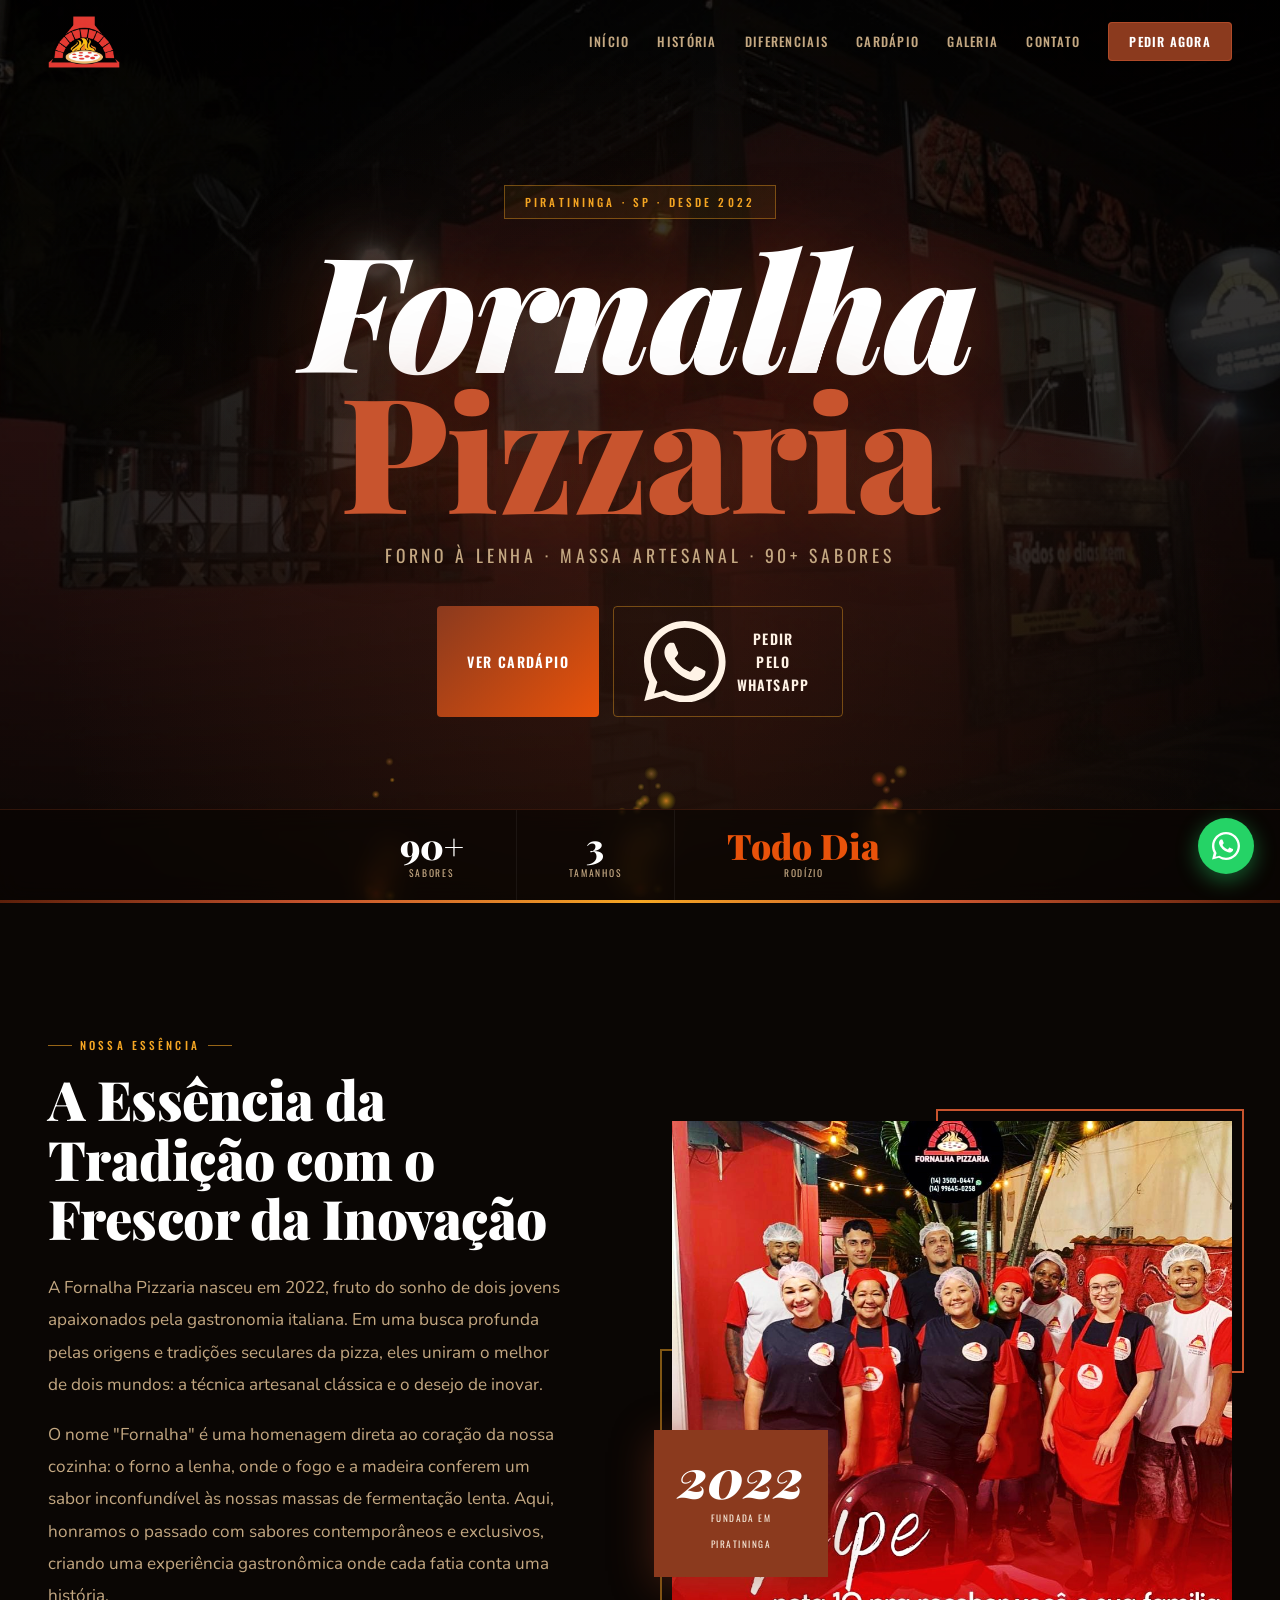
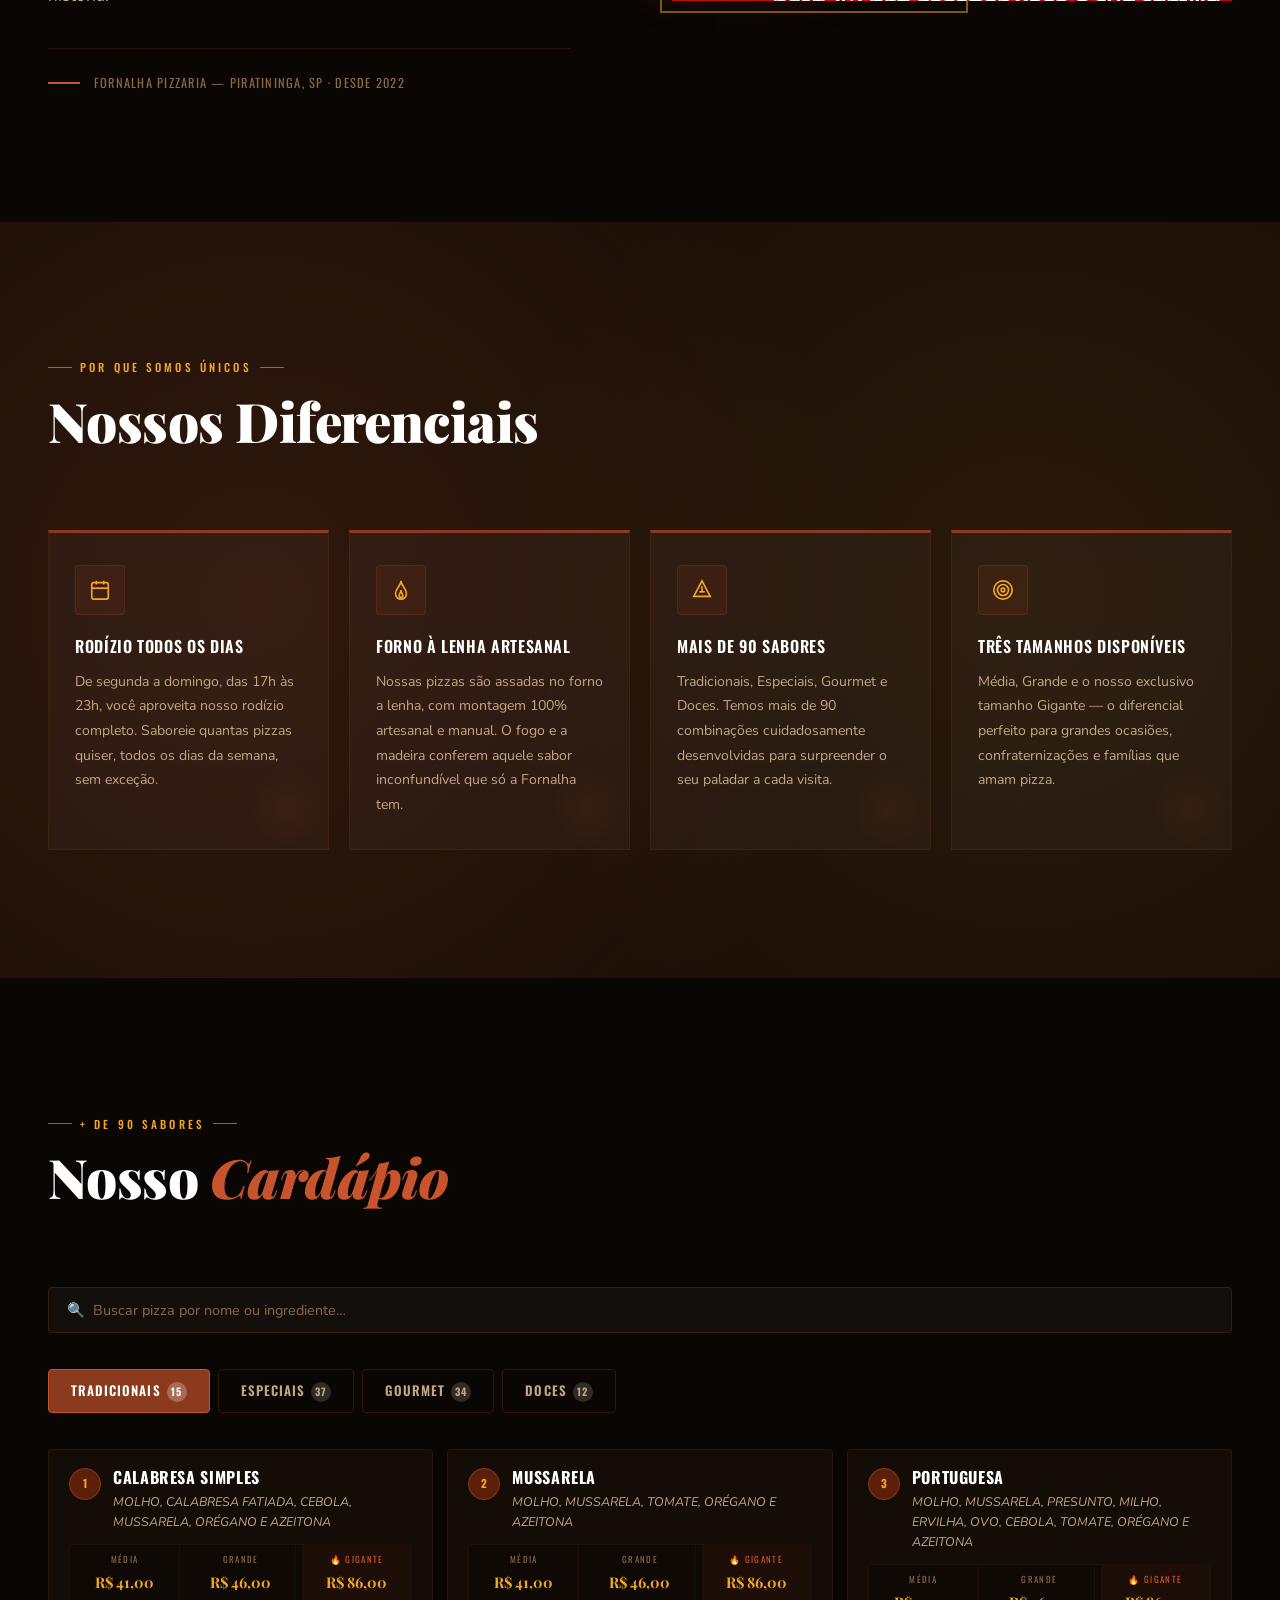
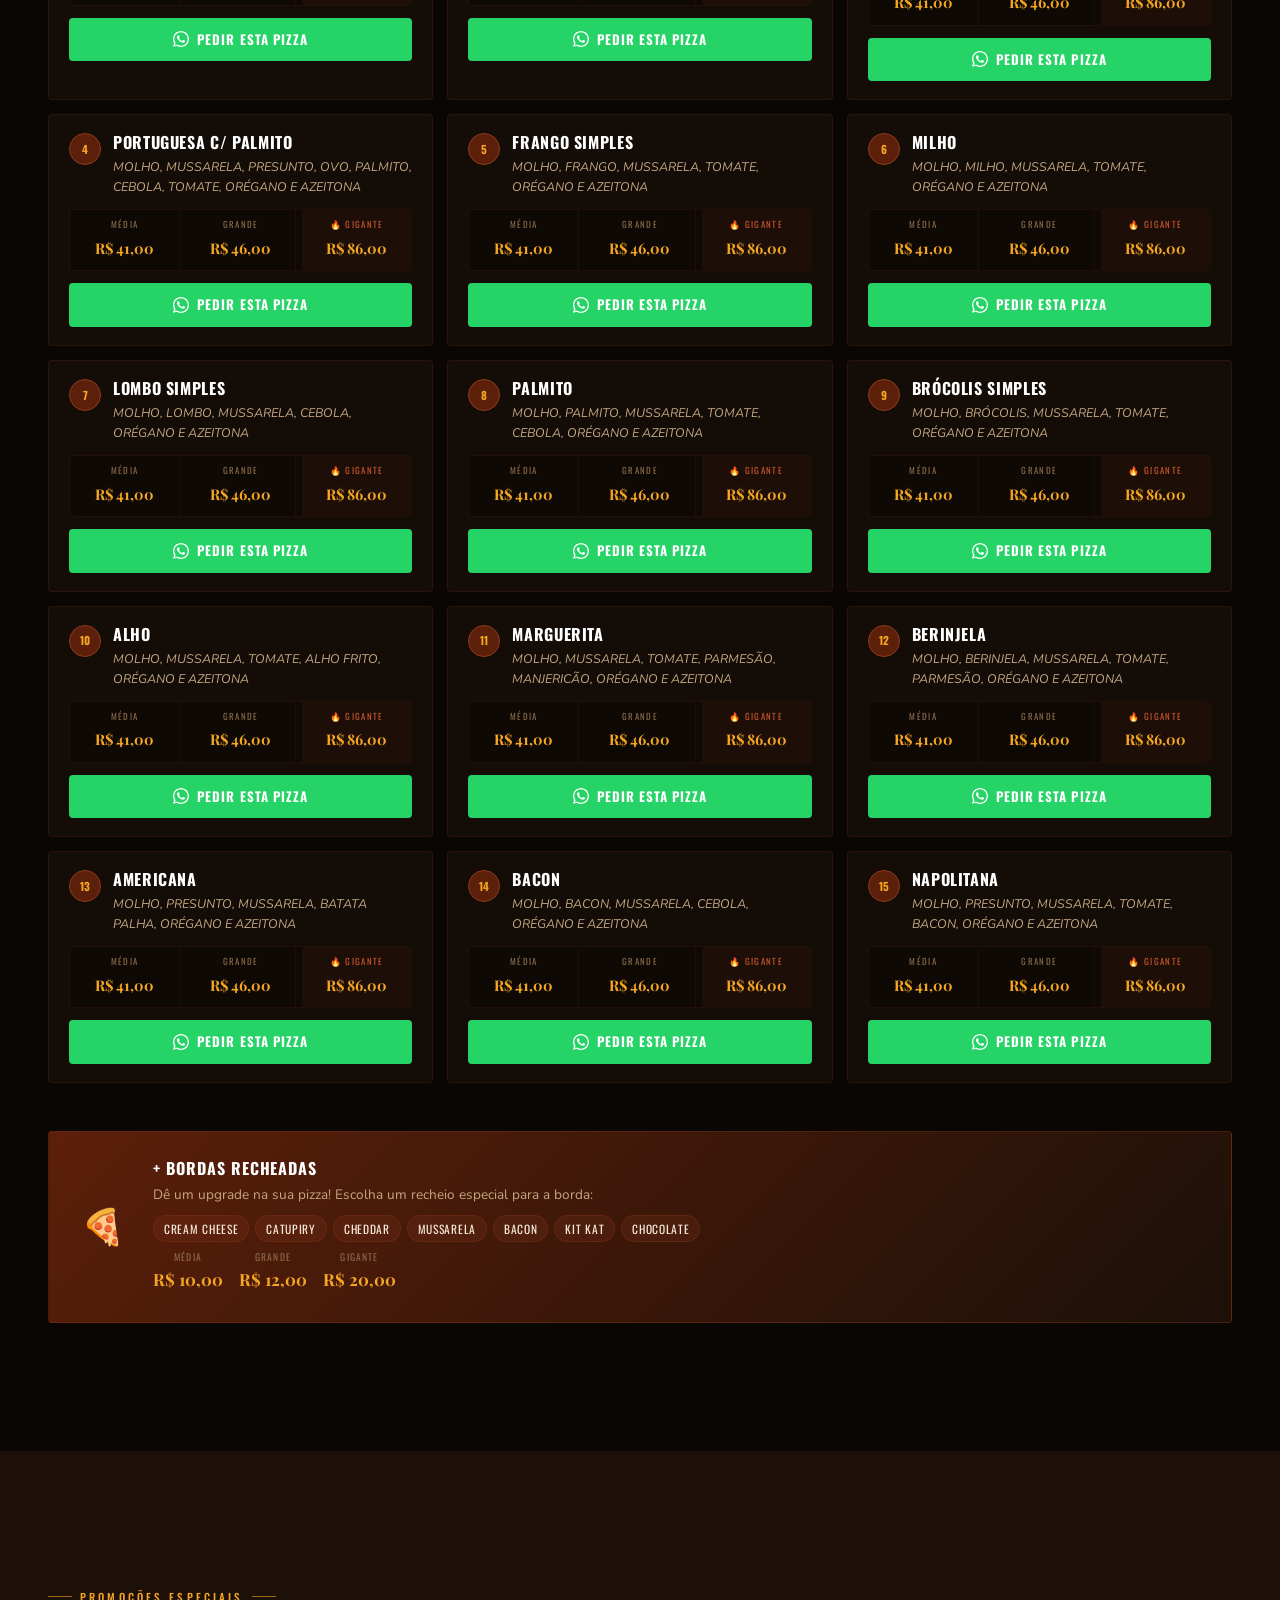
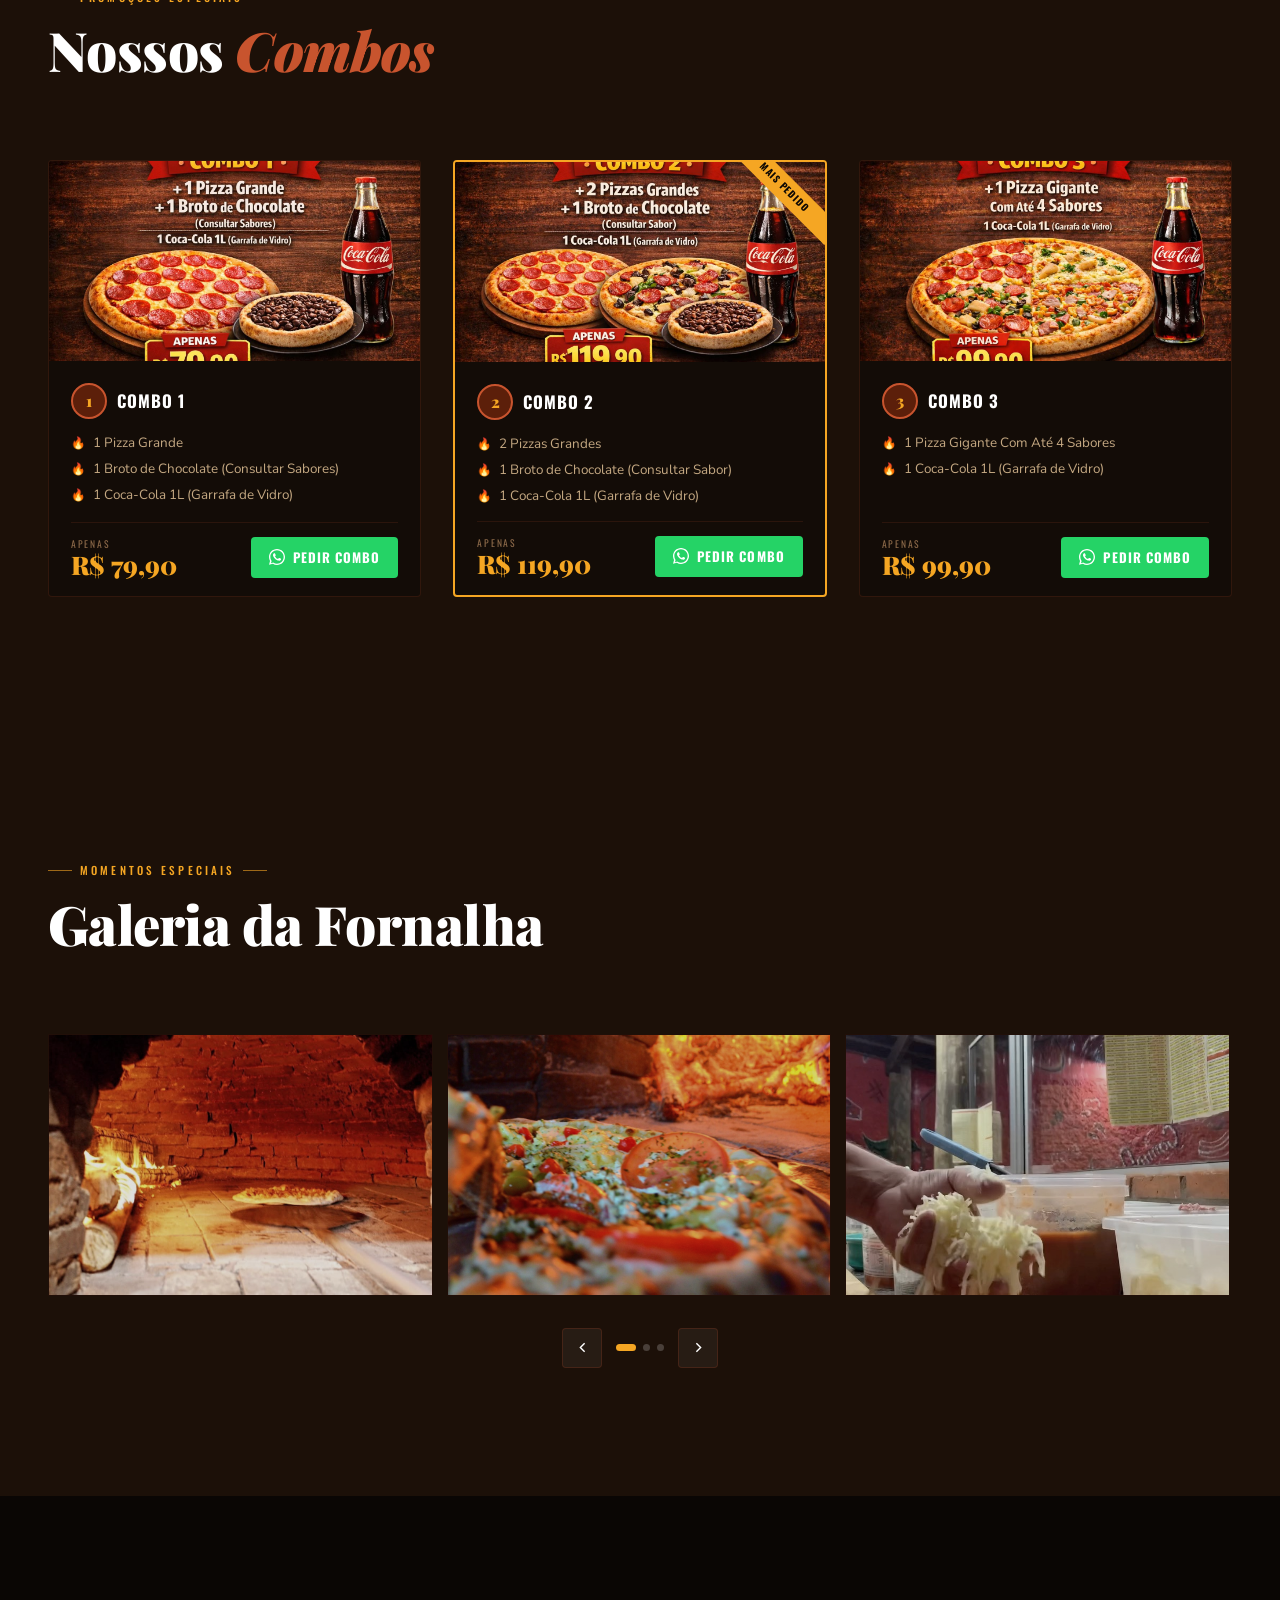
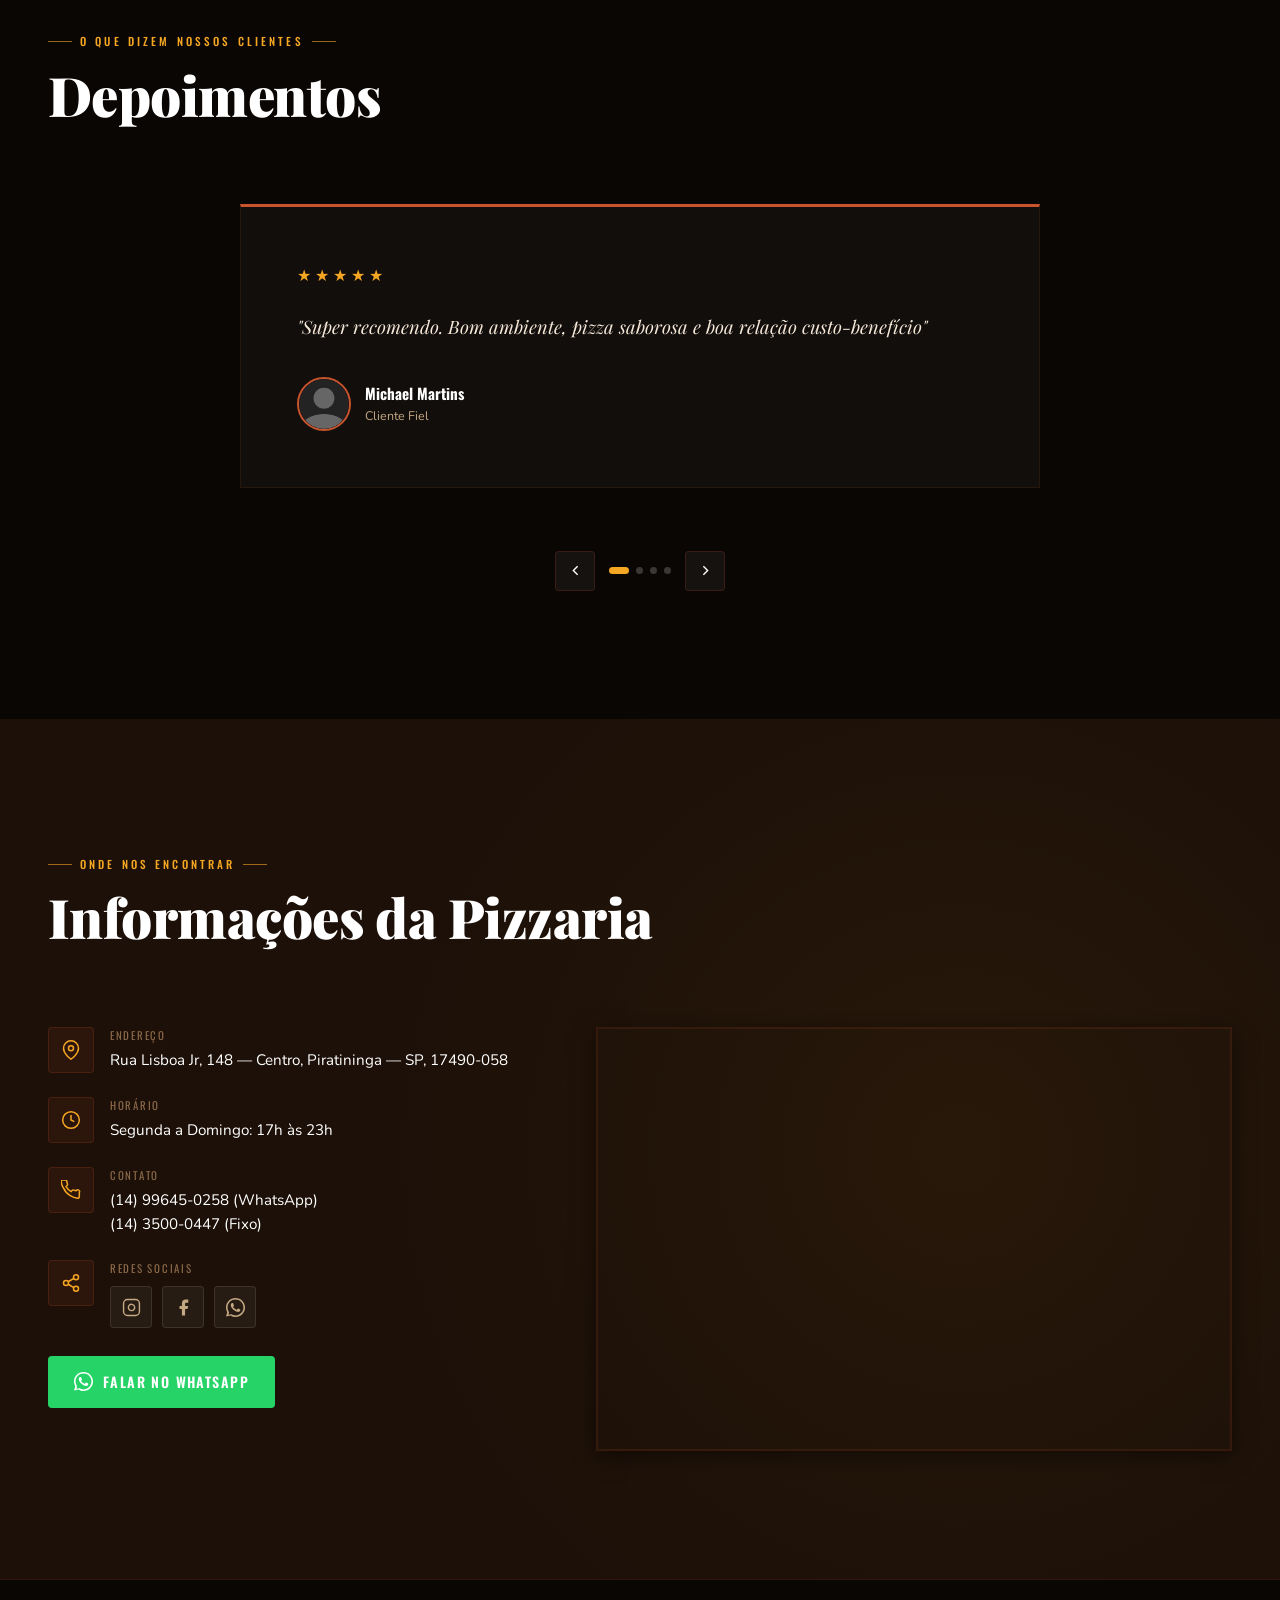
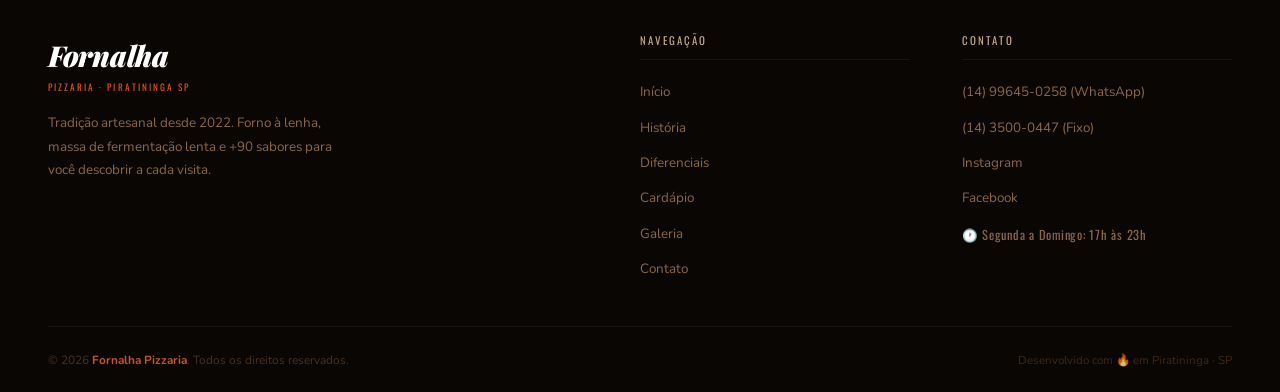
<file: index.html>
<!DOCTYPE html>
<html lang="pt-BR">
<head>
  <meta charset="UTF-8">
  <meta name="viewport" content="width=device-width, initial-scale=1.0">

  <title>Fornalha Pizzaria — Forno à Lenha, Rodízio e +90 Sabores em Piratininga SP</title>
  <meta name="description" content="A melhor pizzaria de Piratininga SP! Rodízio todos os dias das 17h às 23h, forno à lenha, massa artesanal de fermentação lenta e mais de 90 sabores. Tradicional, Especial, Gourmet e Doces.">
  <meta name="keywords" content="pizzaria piratininga, rodízio piratininga sp, pizza forno lenha piratininga, fornalha pizzaria, pizza delivery piratininga, pizzaria centro piratininga">
  <meta name="author" content="Fornalha Pizzaria">
  <meta name="robots" content="index, follow">
  <link rel="canonical" href="https://www.fornalhapizzaria.com.br/">

  <!-- Open Graph -->
  <meta property="og:type" content="restaurant">
  <meta property="og:url" content="https://www.fornalhapizzaria.com.br/">
  <meta property="og:title" content="Fornalha Pizzaria — Forno à Lenha em Piratininga SP">
  <meta property="og:description" content="Rodízio todos os dias, forno à lenha, massa artesanal e +90 sabores. Venha viver a experiência Fornalha!">
  <meta property="og:image" content="https://www.fornalhapizzaria.com.br/assets/images/uploads/og-image.jpg">
  <meta property="og:locale" content="pt_BR">
  <meta property="og:site_name" content="Fornalha Pizzaria">

  <!-- Twitter -->
  <meta name="twitter:card" content="summary_large_image">
  <meta name="twitter:title" content="Fornalha Pizzaria — Piratininga SP">
  <meta name="twitter:description" content="Rodízio todos os dias. Forno à lenha. +90 sabores.">
  <meta name="twitter:image" content="https://www.fornalhapizzaria.com.br/assets/images/uploads/og-image.jpg">

  <!-- Geo / Local SEO -->
  <meta name="geo.region" content="BR-SP">
  <meta name="geo.placename" content="Piratininga">
  <meta name="geo.position" content="-22.4045;-49.1230">
  <meta name="ICBM" content="-22.4045, -49.1230">

  <!-- Favicon -->
  <link rel="icon" type="image/png" href="/assets/images/uploads/favicon.png">
  <link rel="apple-touch-icon" href="/assets/images/uploads/apple-touch-icon.png">

  <!-- Schema.org Restaurant -->
  <script type="application/ld+json">
  {
    "@context": "https://schema.org",
    "@type": "Restaurant",
    "name": "Fornalha Pizzaria",
    "description": "Pizzaria artesanal com forno a lenha, rodízio todos os dias e mais de 90 sabores em Piratininga SP.",
    "url": "https://www.fornalhapizzaria.com.br",
    "telephone": "+55-14-99645-0258",
    "servesCuisine": "Pizza Italiana",
    "priceRange": "$$",
    "foundingDate": "2022",
    "address": {
      "@type": "PostalAddress",
      "streetAddress": "Rua Lisboa Jr, 148",
      "addressLocality": "Piratininga",
      "addressRegion": "SP",
      "postalCode": "17490-058",
      "addressCountry": "BR"
    },
    "geo": {
      "@type": "GeoCoordinates",
      "latitude": -22.4045,
      "longitude": -49.1230
    },
    "openingHoursSpecification": {
      "@type": "OpeningHoursSpecification",
      "dayOfWeek": ["Monday","Tuesday","Wednesday","Thursday","Friday","Saturday","Sunday"],
      "opens": "17:00",
      "closes": "23:00"
    },
    "hasMenu": "https://www.fornalhapizzaria.com.br/#cardapio",
    "sameAs": [
      "https://www.instagram.com/fornalhapizzaria_piratininga/",
      "https://www.facebook.com/FornalhaPizzariaPiratininga"
    ],
    "image": "https://www.fornalhapizzaria.com.br/assets/images/uploads/og-image.jpg"
  }
  </script>

  <!-- Preconnect -->
  <link rel="preconnect" href="https://fonts.googleapis.com">
  <link rel="preconnect" href="https://fonts.gstatic.com" crossorigin>

  <!-- Netlify Identity -->
  <script src="https://identity.netlify.com/v1/netlify-identity-widget.js"></script>

  <!-- CSS -->
  <link rel="stylesheet" href="/assets/css/style.css">
</head>
<body>

  <header id="navbar" role="banner"></header>

  <main>
    <section id="hero"        aria-label="Banner principal"></section>
    <section id="historia"    class="secao" aria-label="Nossa história"></section>
    <section id="diferenciais" class="secao" aria-label="Nossos diferenciais"></section>
    <section id="cardapio"    class="secao" aria-label="Cardápio completo"></section>
    <section id="combos"      class="secao" aria-label="Combos especiais"></section>
    <section id="galeria"     class="secao" aria-label="Galeria de fotos e vídeos"></section>
    <section id="depoimentos" class="secao" aria-label="Depoimentos de clientes"></section>
    <section id="contato"     class="secao" aria-label="Contato e localização"></section>
  </main>

  <footer role="contentinfo"></footer>

  <!-- WhatsApp flutuante -->
  <a id="wpp-float"
     href="https://wa.me/5514996450258?text=Ol%C3%A1!%20Vim%20pelo%20site%20da%20Fornalha%20Pizzaria%20e%20gostaria%20de%20fazer%20um%20pedido!"
     target="_blank" rel="noopener" aria-label="Pedir pelo WhatsApp"
     style="position:fixed;bottom:26px;right:26px;z-index:900;
            width:56px;height:56px;background:#25D366;border-radius:50%;
            display:flex;align-items:center;justify-content:center;
            box-shadow:0 6px 22px rgba(37,211,102,0.45);
            transition:transform 0.3s,box-shadow 0.3s;"
     onmouseenter="this.style.transform='scale(1.12)';this.style.boxShadow='0 10px 30px rgba(37,211,102,0.6)'"
     onmouseleave="this.style.transform='scale(1)';this.style.boxShadow='0 6px 22px rgba(37,211,102,0.45)'">
    <svg viewBox="0 0 24 24" fill="white" width="28" height="28" aria-hidden="true">
      <path d="M17.472 14.382c-.297-.149-1.758-.867-2.03-.967-.273-.099-.471-.148-.67.15-.197.297-.767.966-.94 1.164-.173.199-.347.223-.644.075-.297-.15-1.255-.463-2.39-1.475-.883-.788-1.48-1.761-1.653-2.059-.173-.297-.018-.458.13-.606.134-.133.298-.347.446-.52.149-.174.198-.298.298-.497.099-.198.05-.371-.025-.52-.075-.149-.669-1.612-.916-2.207-.242-.579-.487-.5-.669-.51-.173-.008-.371-.01-.57-.01-.198 0-.52.074-.792.372-.272.297-1.04 1.016-1.04 2.479 0 1.462 1.065 2.875 1.213 3.074.149.198 2.096 3.2 5.077 4.487.709.306 1.262.489 1.694.625.712.227 1.36.195 1.871.118.571-.085 1.758-.719 2.006-1.413.248-.694.248-1.289.173-1.413-.074-.124-.272-.198-.57-.347z"/>
      <path d="M12 0C5.373 0 0 5.373 0 12c0 2.126.558 4.121 1.533 5.849L.057 23.5l5.797-1.522A11.933 11.933 0 0012 24c6.627 0 12-5.373 12-12S18.627 0 12 0zm0 22c-1.891 0-3.659-.501-5.188-1.376l-.371-.22-3.441.904.92-3.362-.241-.387A9.945 9.945 0 012 12C2 6.477 6.477 2 12 2s10 4.477 10 10-4.477 10-10 10z"/>
    </svg>
  </a>

  <script src="/assets/js/main.js"></script>

  <script>
    if (window.netlifyIdentity) {
      window.netlifyIdentity.on('init', function(user) {
        if (!user) {
          window.netlifyIdentity.on('login', function() {
            document.location.href = '/admin/';
          });
        }
      });
    }
  </script>
</body>
</html>
</file>
<file: assets/css/style.css>
/* ======================================================
   FORNALHA PIZZARIA — Premium Stylesheet v1.0
   Tema: Fogo & Forno — Dark · Terracota · Âmbar
   ====================================================== */

@import url('https://fonts.googleapis.com/css2?family=Playfair+Display:ital,wght@0,400;0,700;0,900;1,400;1,700&family=Nunito:wght@300;400;600;700;800&family=Oswald:wght@400;500;600;700&display=swap');

/* ========================
   1. CUSTOM PROPERTIES
   ======================== */
:root {
  --fundo:          #0A0604;
  --fundo-card:     #130C07;
  --fundo-medio:    #1C1008;
  --terracota:      #8B3A1E;
  --terracota-claro:#B04A28;
  --terracota-vivo: #C8542E;
  --terracota-esc:  #5C1F0A;
  --branco:         #FFFFFF;
  --creme:          #FFF3E6;
  --creme-suave:    #F5E8D8;
  --amarelo:        #F5A623;
  --laranja:        #E8520A;
  --brasa:          #FF6B35;
  --cinza:          #C4A882;
  --cinza-medio:    #8A6848;
  --cinza-escuro:   #4A3220;
  --sombra-fogo:    0 8px 40px rgba(139,58,30,0.45);
  --sombra-media:   0 4px 20px rgba(0,0,0,0.5);
  --transicao:      all 0.3s cubic-bezier(0.4,0,0.2,1);
  --pad-secao:      clamp(72px,10vw,128px);
  --max-w:          1280px;
  --gap:            clamp(16px,4vw,48px);
  --radius:         4px;
}

/* ========================
   2. RESET
   ======================== */
*,*::before,*::after{box-sizing:border-box;margin:0;padding:0}
html{scroll-behavior:smooth;scroll-padding-top:76px;font-size:16px}
body{font-family:'Nunito',sans-serif;background:var(--fundo);color:var(--creme);line-height:1.65;overflow-x:hidden;-webkit-font-smoothing:antialiased}
img{max-width:100%;height:auto;display:block}
a{text-decoration:none;color:inherit;transition:var(--transicao)}
ul{list-style:none}
button{cursor:pointer;border:none;background:none;font-family:inherit}
iframe,video{display:block}

/* ========================
   3. TIPOGRAFIA
   ======================== */
h1,h2,h3,h4{font-family:'Playfair Display',serif;line-height:1.1;letter-spacing:-0.01em}

.badge {
  display:inline-flex;align-items:center;gap:8px;
  font-family:'Oswald',sans-serif;font-size:0.7rem;font-weight:500;
  letter-spacing:0.28em;text-transform:uppercase;
  color:var(--amarelo);
  margin-bottom:14px;
}
.badge::before,.badge::after{content:'';display:block;width:24px;height:1px;background:var(--amarelo);opacity:0.6}

.secao-titulo {
  font-family:'Playfair Display',serif;
  font-size:clamp(2rem,5vw,3.4rem);
  color:var(--branco);
  font-weight:900;
}
.secao-titulo em{font-style:italic;color:var(--terracota-vivo)}
.secao-header{margin-bottom:clamp(44px,7vw,80px)}

/* ========================
   4. LAYOUT
   ======================== */
.container{max-width:var(--max-w);margin:0 auto;padding:0 var(--gap)}
.secao{padding:var(--pad-secao) 0;position:relative;overflow:hidden}
.grid-2{display:grid;grid-template-columns:1fr 1fr;gap:clamp(32px,5vw,80px);align-items:center}

/* Separador decorativo */
.sep{display:flex;align-items:center;gap:16px;margin:20px 0}
.sep-line{flex:1;height:1px;background:linear-gradient(90deg,var(--terracota-esc),transparent)}
.sep-icon{color:var(--amarelo);font-size:1.1rem;flex-shrink:0}

/* ========================
   5. BOTÕES
   ======================== */
.btn{
  display:inline-flex;align-items:center;gap:9px;
  font-family:'Oswald',sans-serif;font-size:0.88rem;font-weight:600;
  letter-spacing:0.1em;text-transform:uppercase;
  padding:14px 30px;border-radius:var(--radius);
  transition:var(--transicao);position:relative;overflow:hidden;
}
.btn-fogo{background:linear-gradient(135deg,var(--terracota),var(--laranja));color:var(--branco);border:none}
.btn-fogo::after{content:'';position:absolute;inset:0;background:linear-gradient(135deg,var(--laranja),var(--amarelo));opacity:0;transition:opacity 0.35s}
.btn-fogo:hover{transform:translateY(-2px);box-shadow:0 8px 28px rgba(232,82,10,0.45)}
.btn-fogo:hover::after{opacity:1}
.btn-fogo span,.btn-fogo svg{position:relative;z-index:1}

.btn-outline{background:transparent;color:var(--creme);border:1.5px solid rgba(245,166,35,0.4)}
.btn-outline:hover{border-color:var(--amarelo);color:var(--amarelo)}

.btn-pedir{
  display:inline-flex;align-items:center;justify-content:center;gap:8px;
  background:#25D366;color:var(--branco);
  padding:11px 20px;border-radius:var(--radius);
  font-family:'Oswald',sans-serif;font-size:0.82rem;font-weight:700;
  letter-spacing:0.08em;text-transform:uppercase;
  transition:var(--transicao);width:100%;
}
.btn-pedir:hover{background:#1aad54;transform:translateY(-2px);box-shadow:0 6px 18px rgba(37,211,102,0.38)}
.btn-pedir svg{width:16px;height:16px;flex-shrink:0}

/* ========================
   6. NAVBAR
   ======================== */
#navbar{
  position:fixed;top:0;left:0;right:0;z-index:1000;
  padding:16px 0;transition:all 0.4s ease;
}
#navbar.scrolled{
  background:rgba(10,6,4,0.96);
  backdrop-filter:blur(16px);-webkit-backdrop-filter:blur(16px);
  padding:10px 0;
  box-shadow:0 2px 24px rgba(0,0,0,0.6);
  border-bottom:1px solid rgba(139,58,30,0.35);
}
.nav-inner{display:flex;align-items:center;justify-content:space-between;gap:24px}
.nav-logo img{height:52px;width:auto;object-fit:contain;transition:opacity 0.3s}
.nav-logo img:hover{opacity:0.85}

.nav-menu{display:flex;align-items:center;gap:clamp(12px,2.2vw,28px)}
.nav-link{
  font-family:'Oswald',sans-serif;font-size:0.8rem;font-weight:500;
  color:var(--cinza);letter-spacing:0.1em;text-transform:uppercase;
  position:relative;padding-bottom:3px;
}
.nav-link::after{content:'';position:absolute;bottom:0;left:0;width:0;height:2px;background:var(--amarelo);transition:width 0.3s}
.nav-link:hover{color:var(--branco)}
.nav-link:hover::after{width:100%}

.nav-cta{
  background:var(--terracota);color:var(--branco);
  padding:9px 20px;border-radius:var(--radius);
  font-family:'Oswald',sans-serif;font-size:0.78rem;font-weight:600;
  letter-spacing:0.1em;text-transform:uppercase;
  border:1px solid var(--terracota-claro);
  transition:var(--transicao);white-space:nowrap;flex-shrink:0;
}
.nav-cta:hover{background:var(--laranja);border-color:var(--brasa)}

.nav-burger{display:none;flex-direction:column;gap:5px;padding:8px;cursor:pointer}
.nav-burger span{display:block;width:24px;height:2px;background:var(--branco);transition:var(--transicao);border-radius:2px}
.nav-burger.aberto span:nth-child(1){transform:translateY(7px) rotate(45deg)}
.nav-burger.aberto span:nth-child(2){opacity:0}
.nav-burger.aberto span:nth-child(3){transform:translateY(-7px) rotate(-45deg)}
.nav-overlay{display:none;position:fixed;inset:0;background:rgba(0,0,0,0.7);z-index:999}
.nav-overlay.ativo{display:block}

/* ========================
   7. HERO
   ======================== */
#hero{
  position:relative;height:100vh;min-height:600px;
  display:flex;flex-direction:column;align-items:stretch;
  overflow:hidden;background:var(--fundo);
}
.hero-bg{
  position:absolute;inset:0;
  background-image:url('/assets/images/uploads/hero-fachada.jpg');
  background-size:cover;background-position:center;
  filter:brightness(0.28) saturate(0.6);
  transform:scale(1.06);transition:transform 10s ease;will-change:transform;
}
#hero.loaded .hero-bg{transform:scale(1)}
.hero-overlay{
  position:absolute;inset:0;
  background:
    radial-gradient(ellipse at 50% 70%, rgba(139,58,30,0.22) 0%, transparent 65%),
    linear-gradient(to bottom, rgba(10,6,4,0.1) 0%, rgba(10,6,4,0.5) 60%, rgba(10,6,4,0.98) 100%);
}
#flame-canvas{position:absolute;inset:0;width:100%;height:100%;pointer-events:none;z-index:2}

.hero-content{
  position:relative;z-index:3;flex:1;
  display:flex;flex-direction:column;align-items:center;justify-content:center;
  text-align:center;padding:clamp(88px,13vh,130px) var(--gap) 24px;
  width:100%;
}
.hero-badge-pill{
  display:inline-flex;align-items:center;gap:10px;
  font-family:'Oswald',sans-serif;font-size:0.7rem;font-weight:500;
  letter-spacing:0.28em;text-transform:uppercase;
  color:var(--amarelo);
  border:1px solid rgba(245,166,35,0.4);
  padding:7px 20px;background:rgba(245,166,35,0.07);
  margin-bottom:18px;
  opacity:0;animation:fadeUp 0.9s ease 0.3s forwards;
}
.hero-titulo{
  font-family:'Playfair Display',serif;
  font-size:clamp(4rem,13vw,10rem);
  font-weight:900;font-style:italic;
  color:var(--branco);line-height:0.88;
  text-shadow:0 0 80px rgba(139,58,30,0.5);
  opacity:0;animation:fadeUp 0.9s ease 0.55s forwards;
}
.hero-titulo em{font-style:normal;color:var(--terracota-vivo);display:block}
.hero-sub{
  font-family:'Oswald',sans-serif;
  font-size:clamp(0.8rem,1.8vw,1.1rem);
  color:var(--cinza);letter-spacing:0.22em;text-transform:uppercase;
  margin:22px 0 36px;
  opacity:0;animation:fadeUp 0.9s ease 0.75s forwards;
}
.hero-acoes{
  display:flex;gap:14px;justify-content:center;flex-wrap:wrap;
  opacity:0;animation:fadeUp 0.9s ease 0.9s forwards;
}
.hero-stats{
  position:relative;z-index:3;flex-shrink:0;width:100%;
  display:flex;justify-content:center;
  background:rgba(10,6,4,0.72);
  border-top:1px solid rgba(139,58,30,0.3);
  backdrop-filter:blur(12px);
}
.hero-stat-row{display:flex;align-items:stretch}
.hero-stat{
  padding:18px 52px;text-align:center;
  border-right:1px solid rgba(255,255,255,0.06);
}
.hero-stat:last-child{border-right:none}
.hero-stat-num{font-family:'Playfair Display',serif;font-size:2.2rem;font-weight:900;color:var(--branco);line-height:1}
.hero-stat-num em{font-style:normal;color:var(--laranja)}
.hero-stat-label{font-family:'Oswald',sans-serif;font-size:0.6rem;color:var(--cinza);letter-spacing:0.18em;text-transform:uppercase;margin-top:3px}

@keyframes fadeUp{from{opacity:0;transform:translateY(24px)}to{opacity:1;transform:translateY(0)}}

/* ========================
   8. HISTÓRIA
   ======================== */
#historia{background:var(--fundo)}
#historia::before{
  content:'';position:absolute;top:0;left:0;right:0;height:3px;
  background:linear-gradient(90deg,var(--terracota-esc),var(--terracota-vivo),var(--amarelo),var(--terracota-vivo),var(--terracota-esc));
}

.historia-texto{padding-right:clamp(0px,3vw,48px)}
.historia-corpo{color:var(--cinza);font-size:clamp(0.95rem,1.4vw,1.07rem);line-height:1.88;margin-top:24px}
.historia-corpo p+p{margin-top:18px}
.historia-assinatura{
  display:flex;align-items:center;gap:14px;
  margin-top:36px;padding-top:24px;
  border-top:1px solid rgba(139,58,30,0.25);
}
.historia-linha{width:32px;height:2px;background:var(--terracota-vivo);flex-shrink:0}
.historia-sig-txt{font-family:'Oswald',sans-serif;font-size:0.78rem;color:var(--cinza-medio);letter-spacing:0.1em;text-transform:uppercase}

.historia-img-col{position:relative}
.historia-moldura{position:relative;z-index:1}
.historia-moldura::before{
  content:'';position:absolute;top:-12px;right:-12px;
  width:55%;height:55%;border:2px solid var(--terracota-vivo);z-index:-1;
}
.historia-moldura::after{
  content:'';position:absolute;bottom:-12px;left:-12px;
  width:55%;height:55%;border:2px solid var(--amarelo);opacity:0.5;z-index:-1;
}
.historia-img{width:100%;height:480px;object-fit:cover;display:block;filter:sepia(10%) contrast(1.05)}

.historia-ano-badge{
  position:absolute;bottom:24px;left:-18px;z-index:2;
  background:var(--terracota);padding:20px 24px;
  text-align:center;box-shadow:var(--sombra-fogo);
}
.historia-ano-num{font-family:'Playfair Display',serif;font-size:3.4rem;font-weight:900;color:var(--branco);display:block;line-height:1}
.historia-ano-txt{font-family:'Oswald',sans-serif;font-size:0.58rem;color:var(--creme-suave);letter-spacing:0.16em;text-transform:uppercase}

/* ========================
   9. DIFERENCIAIS
   ======================== */
#diferenciais{
  background:var(--fundo-medio);
  position:relative;
}
#diferenciais::before{
  content:'';position:absolute;inset:0;
  background:
    radial-gradient(circle at 20% 50%, rgba(139,58,30,0.18) 0%, transparent 55%),
    radial-gradient(circle at 80% 50%, rgba(245,166,35,0.06) 0%, transparent 50%);
}
.difs-grid{display:grid;grid-template-columns:repeat(auto-fit,minmax(240px,1fr));gap:20px;position:relative;z-index:1}
.dif-card{
  background:rgba(255,255,255,0.03);
  border:1px solid rgba(139,58,30,0.2);
  border-top:3px solid var(--terracota);
  padding:32px 26px;
  position:relative;overflow:hidden;
  transition:var(--transicao);
}
.dif-card:hover{background:rgba(255,255,255,0.055);transform:translateY(-5px);box-shadow:var(--sombra-fogo);border-top-color:var(--amarelo)}
.dif-card::before{
  content:'';position:absolute;bottom:0;right:0;
  width:80px;height:80px;
  background:radial-gradient(circle,rgba(139,58,30,0.12),transparent 70%);
}
.dif-icon{
  width:50px;height:50px;
  background:rgba(139,58,30,0.15);border:1px solid rgba(139,58,30,0.3);
  display:flex;align-items:center;justify-content:center;
  margin-bottom:18px;color:var(--amarelo);
  border-radius:var(--radius);
}
.dif-icon svg{width:22px;height:22px}
.dif-titulo{font-family:'Oswald',sans-serif;font-size:1rem;font-weight:600;color:var(--branco);margin-bottom:10px;letter-spacing:0.04em;text-transform:uppercase}
.dif-texto{font-size:0.88rem;color:var(--cinza);line-height:1.75}

/* ========================
   10. CARDÁPIO
   ======================== */
#cardapio{background:var(--fundo)}
.cardapio-busca-wrap{
  display:flex;gap:14px;align-items:center;
  margin-bottom:36px;flex-wrap:wrap;
}
.cardapio-busca{
  flex:1;min-width:220px;
  background:rgba(255,255,255,0.04);
  border:1px solid rgba(139,58,30,0.3);
  border-radius:var(--radius);
  padding:12px 18px;
  font-family:'Nunito',sans-serif;font-size:0.9rem;
  color:var(--creme);outline:none;
  transition:border-color 0.3s;
}
.cardapio-busca::placeholder{color:var(--cinza-medio)}
.cardapio-busca:focus{border-color:var(--terracota-vivo)}

/* Abas de categoria */
.cat-tabs{
  display:flex;gap:8px;flex-wrap:wrap;
  margin-bottom:36px;
}
.cat-tab{
  font-family:'Oswald',sans-serif;font-size:0.82rem;font-weight:600;
  letter-spacing:0.08em;text-transform:uppercase;
  padding:10px 22px;border-radius:var(--radius);
  border:1px solid rgba(139,58,30,0.3);
  color:var(--cinza);background:transparent;
  transition:var(--transicao);cursor:pointer;
}
.cat-tab:hover{border-color:var(--terracota-vivo);color:var(--creme)}
.cat-tab.ativa{background:var(--terracota);border-color:var(--terracota-vivo);color:var(--branco)}
.cat-tab .cat-count{
  display:inline-flex;align-items:center;justify-content:center;
  width:20px;height:20px;border-radius:50%;
  background:rgba(255,255,255,0.15);
  font-size:0.65rem;margin-left:6px;font-weight:800;
}
.cat-tab.ativa .cat-count{background:rgba(255,255,255,0.25)}

/* Painel de pizzas */
.cat-panel{display:none}
.cat-panel.ativo{display:block}

.pizzas-grid{
  display:grid;
  grid-template-columns:repeat(auto-fill,minmax(310px,1fr));
  gap:14px;
}
.pizza-card{
  background:var(--fundo-card);
  border:1px solid rgba(139,58,30,0.18);
  border-radius:var(--radius);
  padding:18px 20px;
  display:flex;flex-direction:column;gap:12px;
  transition:var(--transicao);
  position:relative;
}
.pizza-card:hover{border-color:rgba(139,58,30,0.5);background:rgba(28,16,8,0.9);box-shadow:0 4px 20px rgba(139,58,30,0.2)}
.pizza-card-top{display:flex;align-items:flex-start;gap:12px}
.pizza-num{
  flex-shrink:0;
  width:32px;height:32px;
  background:var(--terracota-esc);border:1px solid var(--terracota);
  border-radius:50%;display:flex;align-items:center;justify-content:center;
  font-family:'Oswald',sans-serif;font-size:0.7rem;font-weight:700;color:var(--amarelo);
}
.pizza-info{flex:1;min-width:0}
.pizza-nome{
  font-family:'Oswald',sans-serif;font-size:1rem;font-weight:700;
  color:var(--branco);letter-spacing:0.04em;text-transform:uppercase;
  line-height:1.2;margin-bottom:5px;
}
.pizza-desc{font-size:0.78rem;color:var(--cinza);line-height:1.6;font-style:italic}

.pizza-precos{
  display:flex;gap:6px;align-items:stretch;
  background:rgba(0,0,0,0.25);border-radius:var(--radius);
  overflow:hidden;
  border:1px solid rgba(139,58,30,0.15);
}
.pizza-preco{
  flex:1;text-align:center;padding:8px 4px;
  border-right:1px solid rgba(139,58,30,0.12);
}
.pizza-preco:last-child{border-right:none}
.pizza-preco-tam{
  font-family:'Oswald',sans-serif;font-size:0.55rem;
  color:var(--cinza-medio);letter-spacing:0.15em;text-transform:uppercase;
  display:block;margin-bottom:3px;
}
.pizza-preco-val{
  font-family:'Playfair Display',serif;font-size:0.92rem;font-weight:700;color:var(--amarelo);
}
.pizza-preco.destaque{background:rgba(139,58,30,0.12)}
.pizza-preco.destaque .pizza-preco-tam{color:var(--terracota-vivo)}

/* Nenhum resultado */
.nenhum-resultado{
  grid-column:1/-1;text-align:center;padding:60px 20px;
  color:var(--cinza-medio);font-size:0.9rem;
}
.nenhum-resultado span{display:block;font-size:2rem;margin-bottom:10px}

/* Bordas recheadas banner */
.bordas-banner{
  margin-top:48px;
  background:linear-gradient(135deg,var(--terracota-esc),var(--fundo-medio));
  border:1px solid rgba(139,58,30,0.35);
  border-radius:var(--radius);
  padding:28px 32px;
  display:flex;align-items:center;gap:28px;flex-wrap:wrap;
}
.bordas-icon{font-size:2.2rem;flex-shrink:0}
.bordas-info h4{font-family:'Oswald',sans-serif;font-size:1rem;font-weight:700;color:var(--branco);text-transform:uppercase;letter-spacing:0.06em;margin-bottom:6px}
.bordas-info p{font-size:0.85rem;color:var(--cinza);line-height:1.6}
.bordas-sabores{display:flex;gap:6px;flex-wrap:wrap;margin-top:10px}
.borda-tag{
  background:rgba(139,58,30,0.2);border:1px solid rgba(139,58,30,0.3);
  color:var(--creme-suave);font-size:0.72rem;
  padding:3px 10px;border-radius:20px;font-family:'Oswald',sans-serif;
  letter-spacing:0.06em;text-transform:uppercase;
}
.bordas-precos{display:flex;gap:16px;flex-wrap:wrap;margin-top:8px}
.borda-preco{text-align:center}
.borda-preco-tam{font-family:'Oswald',sans-serif;font-size:0.6rem;color:var(--cinza-medio);letter-spacing:0.12em;text-transform:uppercase;display:block}
.borda-preco-val{font-family:'Playfair Display',serif;font-size:1.05rem;font-weight:700;color:var(--amarelo)}

/* ========================
   10b. COMBOS
   ======================== */
#combos{background:var(--fundo-medio)}
.combos-grid{
  display:grid;
  grid-template-columns:repeat(auto-fit,minmax(300px,1fr));
  gap:clamp(16px,3vw,32px);
}
.combo-card{
  position:relative;
  background:var(--fundo-card);
  border:1px solid rgba(139,58,30,0.25);
  border-radius:var(--radius);
  overflow:hidden;
  transition:var(--transicao);
  display:flex;flex-direction:column;
}
.combo-card:hover{transform:translateY(-6px);box-shadow:var(--sombra-fogo);border-color:rgba(139,58,30,0.6)}
.combo-card.destaque{border-color:var(--amarelo);border-width:2px}
.combo-card.destaque::after{
  content:'MAIS PEDIDO';
  position:absolute;top:14px;right:-28px;
  background:var(--amarelo);color:var(--fundo);
  font-family:'Oswald',sans-serif;font-size:0.6rem;font-weight:700;
  letter-spacing:0.12em;padding:4px 36px;
  transform:rotate(45deg);
}
.combo-img{width:100%;height:200px;object-fit:cover;display:block;transition:transform 0.45s ease}
.combo-card:hover .combo-img{transform:scale(1.04)}
.combo-body{padding:22px 22px 18px;flex:1;display:flex;flex-direction:column;gap:14px}
.combo-header{display:flex;align-items:center;gap:10px}
.combo-num{
  flex-shrink:0;width:36px;height:36px;border-radius:50%;
  background:var(--terracota-esc);border:2px solid var(--terracota-vivo);
  display:flex;align-items:center;justify-content:center;
  font-family:'Playfair Display',serif;font-size:1rem;font-weight:900;color:var(--amarelo);
}
.combo-titulo{
  font-family:'Oswald',sans-serif;font-size:1.05rem;font-weight:700;
  color:var(--branco);letter-spacing:0.06em;text-transform:uppercase;
}
.combo-itens{display:flex;flex-direction:column;gap:6px;flex:1}
.combo-item{
  display:flex;align-items:center;gap:8px;
  font-size:0.84rem;color:var(--cinza);line-height:1.5;
}
.combo-item::before{content:'🔥';font-size:0.72rem;flex-shrink:0}
.combo-preco-wrap{
  display:flex;align-items:center;justify-content:space-between;
  padding-top:14px;border-top:1px solid rgba(139,58,30,0.2);
  flex-wrap:wrap;gap:10px;
}
.combo-preco-label{font-family:'Oswald',sans-serif;font-size:0.6rem;color:var(--cinza-medio);letter-spacing:0.18em;text-transform:uppercase}
.combo-preco-val{font-family:'Playfair Display',serif;font-size:1.6rem;font-weight:900;color:var(--amarelo);line-height:1}

@media(max-width:768px){
  .combos-grid{grid-template-columns:1fr}
  .combo-img{height:180px}
}

/* ========================
   11. GALERIA
   ======================== */
#galeria{background:var(--fundo-medio)}
.galeria-track-wrap{overflow:hidden}
.galeria-track{display:flex;gap:14px;transition:transform 0.55s cubic-bezier(0.25,0.46,0.45,0.94);will-change:transform}
.gal-item{
  flex:0 0 calc(33.333% - 10px);min-width:220px;
  position:relative;cursor:pointer;overflow:hidden;
  border:1px solid rgba(139,58,30,0.18);background:var(--fundo);
}
.gal-img{width:100%;height:260px;object-fit:cover;display:block;transition:transform 0.45s ease,filter 0.45s ease;filter:brightness(0.88) saturate(0.8)}
.gal-item:hover .gal-img{transform:scale(1.08);filter:brightness(1) saturate(1)}
.gal-overlay{position:absolute;inset:0;display:flex;align-items:center;justify-content:center;background:rgba(0,0,0,0.4);opacity:0;transition:opacity 0.3s;z-index:2}
.gal-item:hover .gal-overlay{opacity:1}
.gal-play-icon{
  width:50px;height:50px;border-radius:50%;
  background:var(--terracota);border:2px solid rgba(255,255,255,0.6);
  display:flex;align-items:center;justify-content:center;color:var(--branco);
  transform:scale(0.8);transition:transform 0.3s;
}
.gal-item:hover .gal-play-icon{transform:scale(1)}
.gal-play-icon svg{width:20px;height:20px}
.gal-label{
  position:absolute;bottom:0;left:0;right:0;padding:12px 16px;
  background:linear-gradient(to top,rgba(0,0,0,0.8),transparent);
  font-family:'Oswald',sans-serif;font-size:0.76rem;color:var(--branco);
  letter-spacing:0.06em;transform:translateY(100%);transition:transform 0.3s;z-index:2;
}
.gal-item:hover .gal-label{transform:translateY(0)}
.gal-video-badge{
  position:absolute;top:10px;left:10px;z-index:3;
  background:var(--terracota);color:var(--branco);
  font-family:'Oswald',sans-serif;font-size:0.6rem;font-weight:600;
  letter-spacing:0.1em;text-transform:uppercase;padding:3px 9px;
}

/* Controles carrossel */
.car-ctrl{display:flex;align-items:center;justify-content:center;gap:14px;margin-top:32px}
.car-btn{
  width:40px;height:40px;background:rgba(255,255,255,0.05);
  border:1px solid rgba(139,58,30,0.3);color:var(--branco);
  display:flex;align-items:center;justify-content:center;
  border-radius:var(--radius);transition:var(--transicao);
}
.car-btn:hover{background:var(--terracota);border-color:var(--terracota-vivo)}
.car-btn svg{width:17px;height:17px}
.car-dots{display:flex;gap:7px}
.c-dot{width:7px;height:7px;border-radius:50%;background:rgba(255,255,255,0.2);cursor:pointer;border:none;transition:var(--transicao)}
.c-dot.ativo{background:var(--amarelo);width:20px;border-radius:4px}

/* ========================
   12. LIGHTBOX
   ======================== */
#lightbox{display:none;position:fixed;inset:0;z-index:9998;background:rgba(0,0,0,0.97);align-items:center;justify-content:center;padding:24px}
#lightbox.ativo{display:flex}
.lb-inner{position:relative;max-width:min(92vw,1100px);max-height:90vh;display:flex;align-items:center;justify-content:center}
#lb-img{max-width:100%;max-height:86vh;object-fit:contain;box-shadow:0 0 80px rgba(0,0,0,0.9)}
#lb-iframe{display:none;width:min(85vw,940px);aspect-ratio:16/9;border:none;box-shadow:0 0 80px rgba(0,0,0,0.9)}
#lb-iframe.ativo{display:block}
#lb-video { display:none; width:min(85vw,940px); max-height:86vh; border:none; box-shadow:0 0 80px rgba(0,0,0,0.9); background:#0A0604; }
#lb-video.ativo { display:block; }
.lb-close{
  position:absolute;top:-50px;right:0;
  width:38px;height:38px;background:rgba(255,255,255,0.08);
  border:1px solid rgba(255,255,255,0.15);color:var(--branco);
  font-size:1.3rem;display:flex;align-items:center;justify-content:center;
  cursor:pointer;transition:var(--transicao);
}
.lb-close:hover{background:var(--terracota)}
.lb-nav{
  position:fixed;top:50%;transform:translateY(-50%);
  width:44px;height:78px;background:rgba(255,255,255,0.05);
  border:1px solid rgba(255,255,255,0.1);color:var(--branco);
  display:flex;align-items:center;justify-content:center;
  cursor:pointer;transition:var(--transicao);z-index:9999;
}
.lb-nav:hover{background:var(--terracota)}
.lb-nav svg{width:19px;height:19px}
.lb-prev{left:10px}.lb-next{right:10px}
.lb-caption{position:absolute;bottom:-42px;left:50%;transform:translateX(-50%);font-family:'Oswald',sans-serif;font-size:0.78rem;color:var(--cinza);letter-spacing:0.08em;white-space:nowrap}

/* ========================
   13. DEPOIMENTOS
   ======================== */
#depoimentos{background:var(--fundo)}
.dep-carousel{overflow:hidden}
.dep-track{display:flex;transition:transform 0.55s cubic-bezier(0.25,0.46,0.45,0.94)}
.dep-item{flex:0 0 100%;padding:0 clamp(0px,8vw,100px)}
.dep-card{
  background:rgba(255,255,255,0.03);
  border:1px solid rgba(139,58,30,0.18);
  border-top:3px solid var(--terracota-vivo);
  padding:clamp(32px,5vw,56px);
  max-width:800px;margin:0 auto;
}
.dep-stars{color:var(--amarelo);font-size:1rem;letter-spacing:4px;margin-bottom:20px}
.dep-text{
  font-family:'Playfair Display',serif;font-style:italic;
  font-size:clamp(1rem,1.6vw,1.15rem);
  color:var(--creme-suave);line-height:1.9;margin-bottom:32px;
}
.dep-author{display:flex;align-items:center;gap:14px}
.dep-foto{width:54px;height:54px;border-radius:50%;object-fit:cover;border:2px solid var(--terracota-vivo);flex-shrink:0}
.dep-nome{font-family:'Oswald',sans-serif;font-size:0.95rem;font-weight:700;color:var(--branco)}
.dep-tipo{font-size:0.78rem;color:var(--cinza)}

/* ========================
   14. CONTATO
   ======================== */
#contato{background:var(--fundo-medio);position:relative}
#contato::before{
  content:'';position:absolute;inset:0;
  background:radial-gradient(circle at 75% 50%, rgba(245,166,35,0.05) 0%, transparent 55%);
}
.contato-grid{display:grid;grid-template-columns:1fr 1.35fr;gap:clamp(36px,6vw,80px);align-items:start;position:relative;z-index:1}
.contato-info{display:flex;flex-direction:column;gap:24px}
.cinfo-item{display:flex;gap:16px;align-items:flex-start}
.cinfo-icon{width:46px;height:46px;background:rgba(139,58,30,0.15);border:1px solid rgba(139,58,30,0.3);display:flex;align-items:center;justify-content:center;color:var(--amarelo);flex-shrink:0;border-radius:var(--radius)}
.cinfo-icon svg{width:20px;height:20px}
.cinfo-label{font-family:'Oswald',sans-serif;font-size:0.68rem;color:var(--cinza-medio);letter-spacing:0.16em;text-transform:uppercase;margin-bottom:4px}
.cinfo-val{font-size:0.95rem;color:var(--branco);line-height:1.55}
.cinfo-val a:hover{color:var(--amarelo)}
.contato-redes{display:flex;gap:10px}
.rede-btn{width:42px;height:42px;background:rgba(255,255,255,0.05);border:1px solid rgba(255,255,255,0.1);display:flex;align-items:center;justify-content:center;color:var(--cinza);transition:var(--transicao);border-radius:var(--radius)}
.rede-btn:hover{background:var(--terracota);border-color:var(--terracota-vivo);color:var(--branco);transform:translateY(-3px)}
.rede-btn svg{width:19px;height:19px}
.contato-wpp{
  display:inline-flex;align-items:center;gap:10px;
  background:#25D366;color:var(--branco);padding:14px 26px;
  font-family:'Oswald',sans-serif;font-size:0.88rem;font-weight:600;
  letter-spacing:0.1em;text-transform:uppercase;
  border-radius:var(--radius);transition:var(--transicao);align-self:flex-start;margin-top:4px;
}
.contato-wpp:hover{background:#1aad54;transform:translateY(-2px);box-shadow:0 6px 18px rgba(37,211,102,0.38)}
.contato-wpp svg{width:19px;height:19px}
.contato-mapa{border:2px solid rgba(139,58,30,0.2);overflow:hidden;box-shadow:var(--sombra-media)}
.contato-mapa iframe{width:100%;height:420px;display:block;filter:sepia(20%) saturate(0.7) contrast(1.05)}

/* ========================
   15. FOOTER
   ======================== */
footer{background:var(--fundo);border-top:1px solid rgba(139,58,30,0.3);padding:52px 0 22px}
.footer-grid{display:grid;grid-template-columns:2fr 1fr 1fr;gap:clamp(20px,4vw,64px);margin-bottom:44px}
.footer-marca-nome{font-family:'Playfair Display',serif;font-size:1.8rem;font-weight:900;font-style:italic;color:var(--branco);letter-spacing:-0.01em}
.footer-marca-sub{font-family:'Oswald',sans-serif;font-size:0.58rem;color:var(--laranja);letter-spacing:0.22em;text-transform:uppercase;margin-bottom:16px}
.footer-desc{font-size:0.84rem;color:var(--cinza-medio);line-height:1.75;max-width:290px}
.footer-col-titulo{font-family:'Oswald',sans-serif;font-size:0.68rem;color:var(--cinza);letter-spacing:0.2em;text-transform:uppercase;margin-bottom:18px;padding-bottom:9px;border-bottom:1px solid rgba(255,255,255,0.06)}
.footer-links{display:flex;flex-direction:column;gap:9px}
.footer-link{font-size:0.84rem;color:var(--cinza-medio);transition:var(--transicao);display:inline-block}
.footer-link:hover{color:var(--amarelo);padding-left:6px}
.footer-bottom{display:flex;align-items:center;justify-content:space-between;padding-top:24px;border-top:1px solid rgba(255,255,255,0.05);flex-wrap:wrap;gap:10px}
.footer-copy{font-size:0.74rem;color:var(--cinza-escuro)}
.footer-copy strong{color:var(--terracota-vivo)}
.footer-dev{font-size:0.72rem;color:rgba(74,50,32,0.8)}

/* ========================
   16. ANIMAÇÕES SCROLL
   ======================== */
.anim-fade{opacity:0;transform:translateY(26px);transition:opacity 0.7s ease,transform 0.7s ease}
.anim-fade.visivel{opacity:1;transform:translateY(0)}
.anim-left{opacity:0;transform:translateX(-32px);transition:opacity 0.7s ease,transform 0.7s ease}
.anim-left.visivel{opacity:1;transform:translateX(0)}
.anim-right{opacity:0;transform:translateX(32px);transition:opacity 0.7s ease,transform 0.7s ease}
.anim-right.visivel{opacity:1;transform:translateX(0)}
.delay-1{transition-delay:0.1s}.delay-2{transition-delay:0.2s}
.delay-3{transition-delay:0.3s}.delay-4{transition-delay:0.4s}

/* ========================
   17. MEDIA QUERIES
   ======================== */
@media(max-width:1024px){
  .contato-grid{grid-template-columns:1fr}
  .footer-grid{grid-template-columns:1fr 1fr}
  .gal-item{flex:0 0 calc(50% - 7px)}
  .historia-ano-badge{left:0}
}
@media(max-width:768px){
  .grid-2{grid-template-columns:1fr}
  .historia-texto{order:2}
  .historia-img-col{order:1}
  .historia-moldura::before,.historia-moldura::after{display:none}
  .historia-img{height:280px}
  .historia-ano-badge{left:0;bottom:12px}
  .nav-burger{display:flex}
  .nav-menu{
    position:fixed;top:0;right:-105%;width:78%;max-width:290px;height:100vh;
    background:var(--fundo-medio);flex-direction:column;align-items:flex-start;
    padding:90px 28px 44px;gap:24px;transition:right 0.4s ease;
    border-left:2px solid var(--terracota);box-shadow:-6px 0 36px rgba(0,0,0,0.6);z-index:1001;
  }
  .nav-menu.aberto{right:0}
  .nav-link{font-size:1rem}
  .nav-cta{width:100%;text-align:center}
  .hero-stats{display:none}
  .hero-acoes{flex-direction:column;align-items:center}
  .gal-item{flex:0 0 100%}
  .pizzas-grid{grid-template-columns:1fr}
  .cat-tabs{gap:6px}
  .cat-tab{padding:8px 14px;font-size:0.76rem}
  .footer-grid{grid-template-columns:1fr}
  .footer-bottom{flex-direction:column;align-items:center;text-align:center}
  .lb-nav{display:none}
  .bordas-banner{flex-direction:column;align-items:flex-start}
}
@media(max-width:480px){
  .hero-titulo{font-size:3.4rem}
  .dep-item{padding:0}
  .dep-card{padding:24px 18px}
}
@media(max-height:780px){
  .hero-titulo{font-size:clamp(2.8rem,10vw,7rem)}
  .hero-sub{margin:14px 0 22px}
  .hero-badge-pill{margin-bottom:12px}
  .hero-stat{padding:14px 32px}
}
@media(max-height:650px){
  .hero-titulo{font-size:clamp(2.2rem,8vw,5.5rem)}
  .hero-sub{margin:10px 0 16px}
  .hero-stat{padding:10px 22px}
}
</file>
